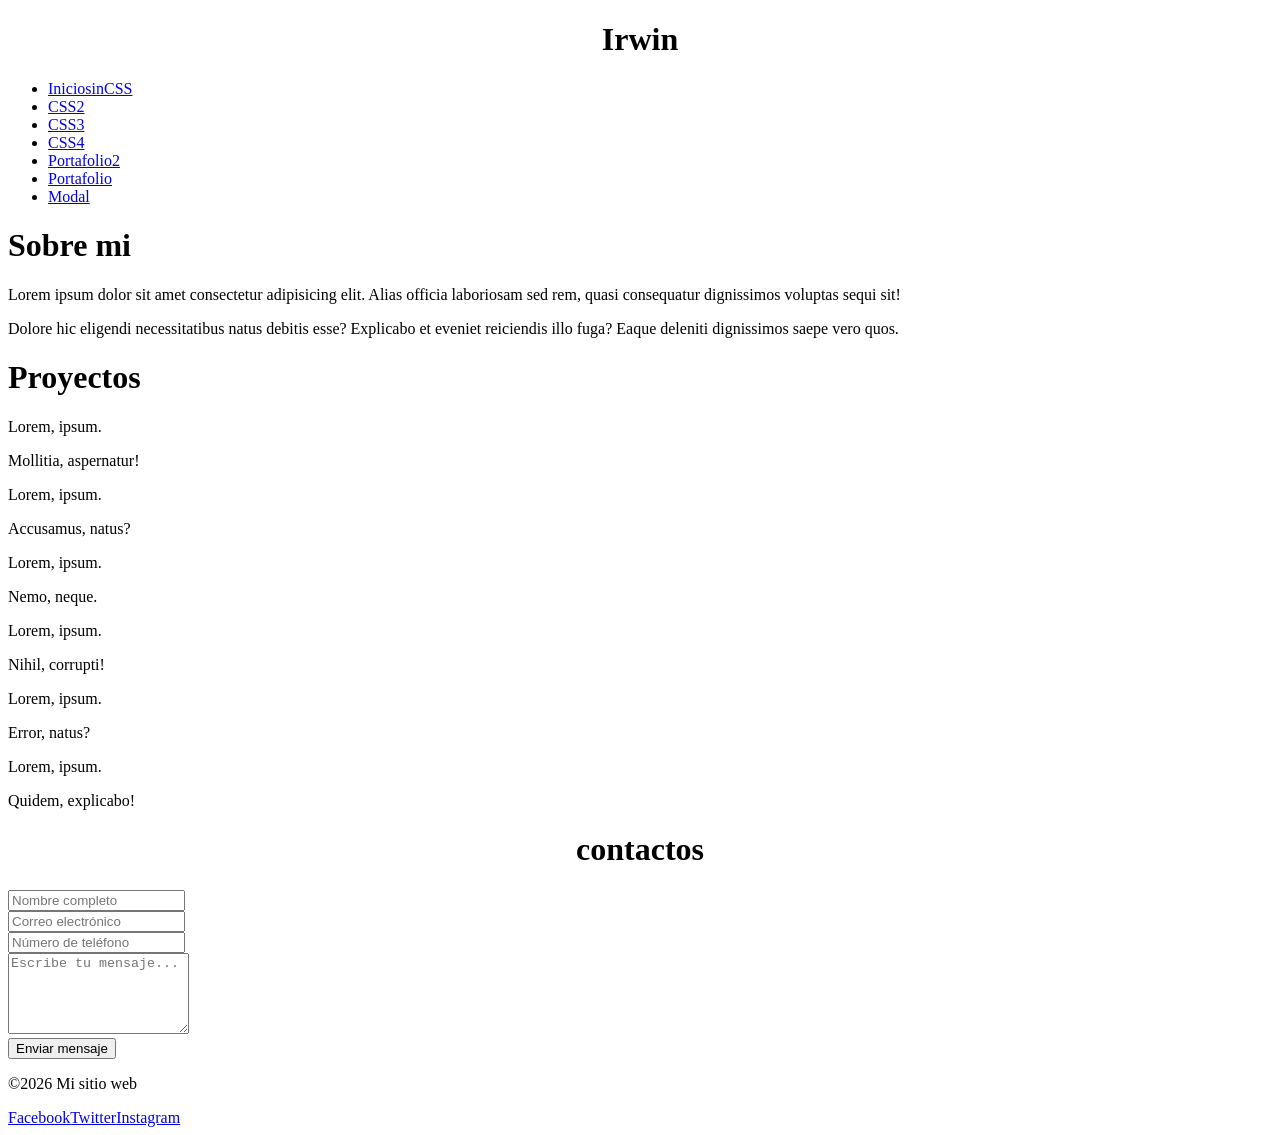
<file: index.html>
<!DOCTYPE html>
<html lang="en">
<head>
    <meta charset="UTF-8">
    <meta name="viewport" content="width=device-width, initial-scale=1.0">
    <title>Informacion</title>
</head>
<body>
  <center><h1>Irwin</h1></center>
    <nav>
    <ul>
        <li><a href="index.html">IniciosinCSS</a></li>
        <li><a href="index2.html">CSS2</a></li>
        <li><a href="index3.html">CSS3</a></li>
        <li><a href="index4.html">CSS4</a></li>
        <li><a href="portafolio.html">Portafolio2</a></li>
        <li><a href="portafolio.html">Portafolio</a></li>
        <li><a href="modal.html">Modal</a></li>
    </ul>
  </nav>
  <h1>Sobre mi</h1>
  <section id="sobremi">
    <p>Lorem ipsum dolor sit amet consectetur adipisicing elit. Alias officia laboriosam sed rem, quasi consequatur dignissimos voluptas sequi sit!</p>
    <p>Dolore hic eligendi necessitatibus natus debitis esse? Explicabo et eveniet reiciendis illo fuga? Eaque deleniti dignissimos saepe vero quos.</p>
  </section>
  <h1>Proyectos</h1>
  <section>
    <article>
        <p>Lorem, ipsum.</p>
        <p>Mollitia, aspernatur!</p>
    </article>
    <article>
        <p>Lorem, ipsum.</p>
        <p>Accusamus, natus?</p>
    </article>
    <article>
        <p>Lorem, ipsum.</p>
        <p>Nemo, neque.</p>
    </article>
  </section>
  <section>
    <article>
        <p>Lorem, ipsum.</p>
        <p>Nihil, corrupti!</p>
    </article>
    <article>
        <p>Lorem, ipsum.</p>
        <p>Error, natus?</p>
    </article>
    <article>
        <p>Lorem, ipsum.</p>
        <p>Quidem, explicabo!</p>
    </article>
  </section>
  <center><h1>contactos</h1></center>
  <form class="formulario">
        <div class="grupo">
            <input type="text" placeholder="Nombre completo" required>
        </div>

        <div class="grupo">
            <input type="email" placeholder="Correo electrónico" required>
        </div>

        <div class="grupo">
            <input type="tel" placeholder="Número de teléfono">
        </div>

        <div class="grupo">
            <textarea placeholder="Escribe tu mensaje..." rows="5" required></textarea>
        </div>

        <button type="submit" class="btn-enviar">Enviar mensaje</button>
    </form>
  <footer>
    <p>&copy;2026 Mi sitio web</p>
    <nav><a href="Estilo2.css">Facebook</a><a href="Estilo3.css">Twitter</a><a href="Estilo4.css">Instagram</a></nav>  </footer>

</body>
</html>
</file>
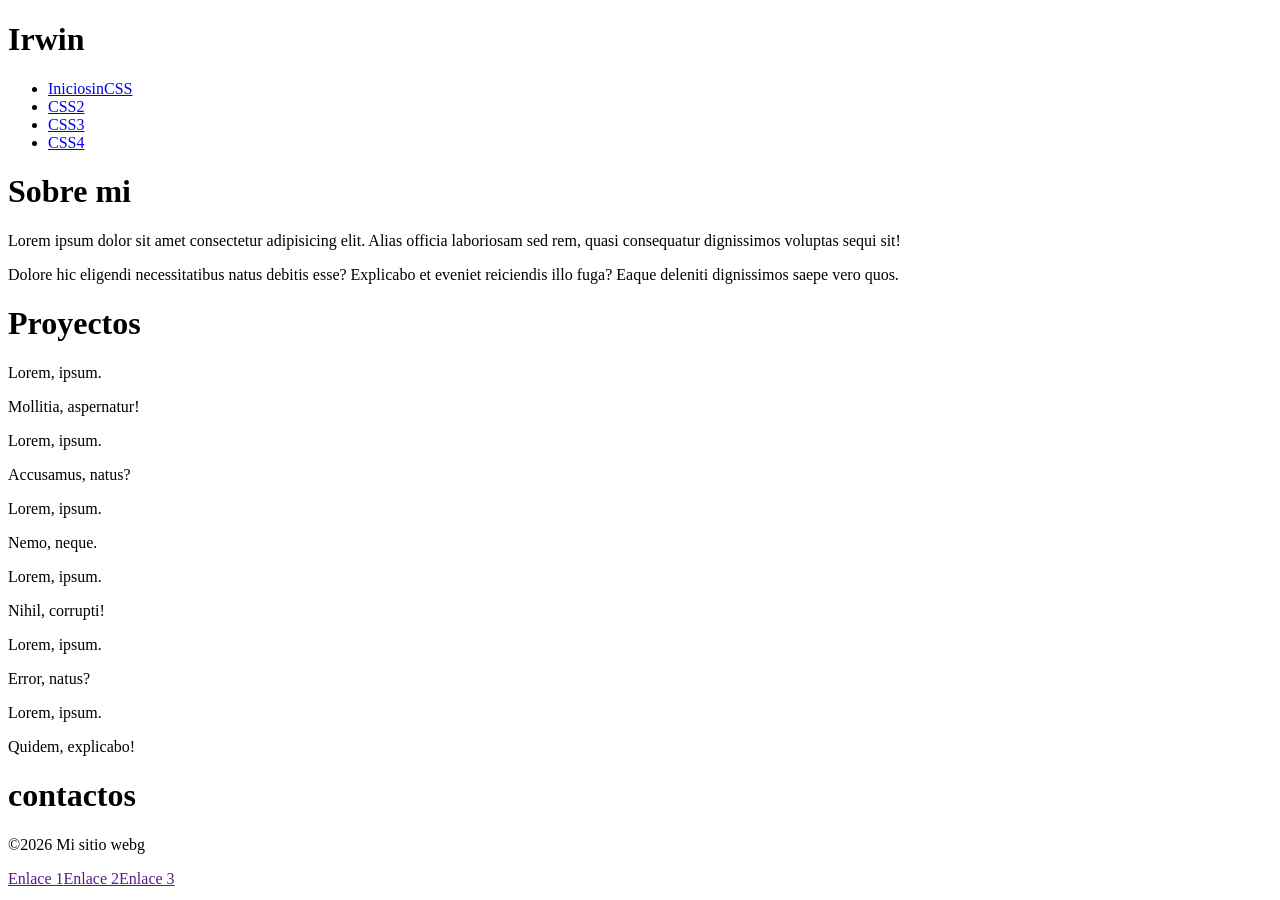
<file: index/index.html>
<!DOCTYPE html>
<html lang="en">
<head>
    <meta charset="UTF-8">
    <meta name="viewport" content="width=device-width, initial-scale=1.0">
    <title>Informacion</title>
</head>
<body>
  <h1>Irwin</h1>
    <nav>
    <ul>
        <li><a href="index.html">IniciosinCSS</a></li>
        <li><a href="index2.html">CSS2</a></li>
        <li><a href="index3.html">CSS3</a></li>
        <li><a href="index4.html">CSS4</a></li>
    </ul>
  </nav>
  <h1>Sobre mi</h1>
  <section id="sobremi">
    <p>Lorem ipsum dolor sit amet consectetur adipisicing elit. Alias officia laboriosam sed rem, quasi consequatur dignissimos voluptas sequi sit!</p>
    <p>Dolore hic eligendi necessitatibus natus debitis esse? Explicabo et eveniet reiciendis illo fuga? Eaque deleniti dignissimos saepe vero quos.</p>
  </section>
  <h1>Proyectos</h1>
  <section>
    <article>
        <p>Lorem, ipsum.</p>
        <p>Mollitia, aspernatur!</p>
    </article>
    <article>
        <p>Lorem, ipsum.</p>
        <p>Accusamus, natus?</p>
    </article>
    <article>
        <p>Lorem, ipsum.</p>
        <p>Nemo, neque.</p>
    </article>
  </section>
  <section>
    <article>
        <p>Lorem, ipsum.</p>
        <p>Nihil, corrupti!</p>
    </article>
    <article>
        <p>Lorem, ipsum.</p>
        <p>Error, natus?</p>
    </article>
    <article>
        <p>Lorem, ipsum.</p>
        <p>Quidem, explicabo!</p>
    </article>
  </section>
  <h1>contactos</h1>
  <footer>
    <p>&copy;2026 Mi sitio webg</p>
    <nav><a href="">Enlace 1</a><a href="">Enlace 2</a><a href="">Enlace 3</a></nav>
  </footer>

</body>
</html>
</file>
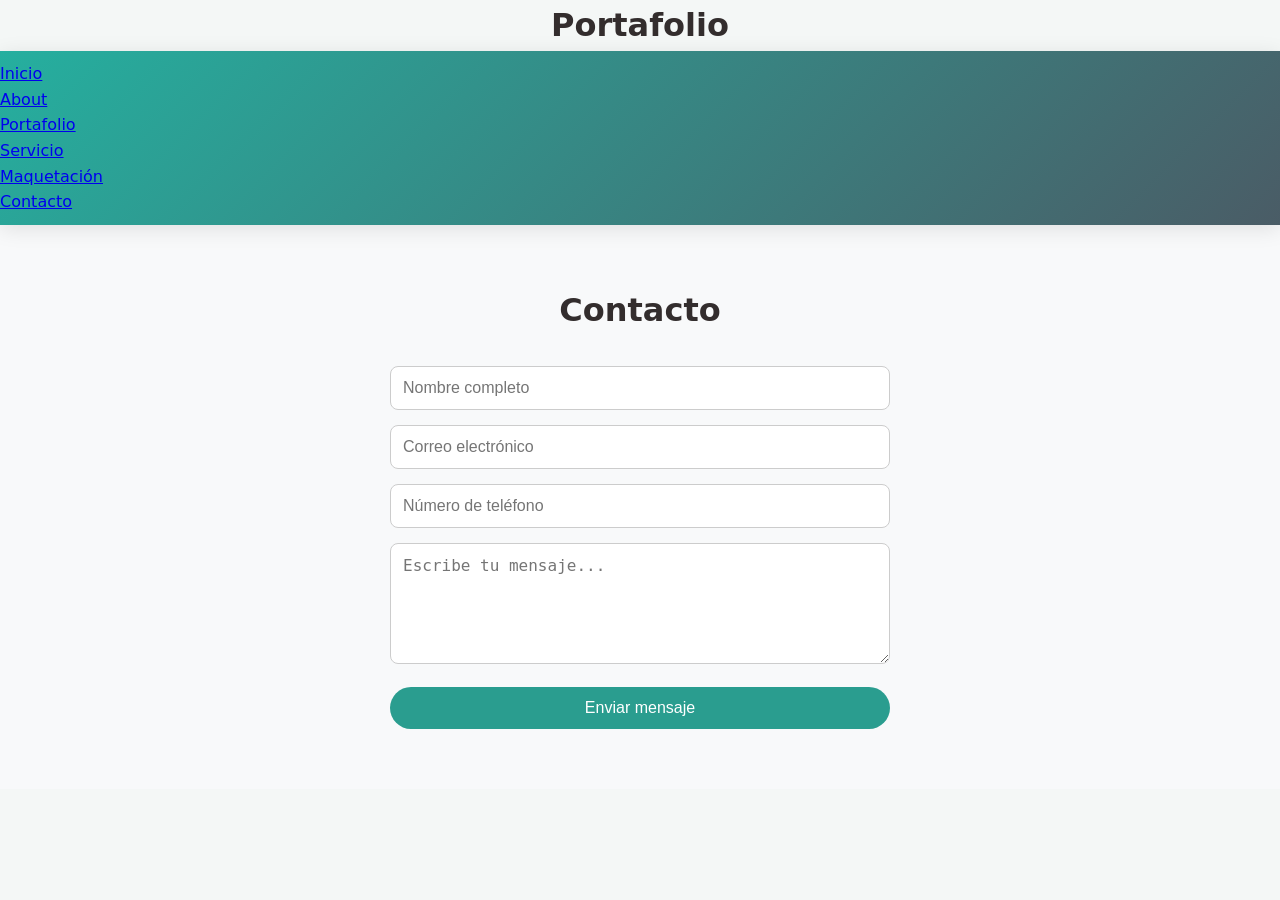
<file: contacto.html>
<!DOCTYPE html>
<html lang="en">
<head>
    <meta charset="UTF-8">
    <meta name="viewport" content="width=device-width, initial-scale=1.0">
    <title>Informacion</title>
    <link rel="stylesheet" href="contacto.css">
    <link rel="stylesheet" href="portafolio.css">
</head>
<body>
  <center><h1>Portafolio</h1></center>
    <header>
    <a href="#" class="logo"></a>

    <nav class="navbar">
        <ul>
            <li><a href="portafolio.html" class="active">Inicio</a></li>
            <li><a href="#">About</a></li>
            <li><a href="#">Portafolio</a></li>
            <li><a href="#">Servicio</a></li>
            <li><a href="index.html">Maquetación</a></li>
            <li><a href="contacto.html">Contacto</a></li>
        </ul>
    </nav>

</header>
<section class="contacto">
    <h2>Contacto</h2>

    <form class="formulario">
        <div class="grupo">
            <input type="text" placeholder="Nombre completo" required>
        </div>

        <div class="grupo">
            <input type="email" placeholder="Correo electrónico" required>
        </div>

        <div class="grupo">
            <input type="tel" placeholder="Número de teléfono">
        </div>

        <div class="grupo">
            <textarea placeholder="Escribe tu mensaje..." rows="5" required></textarea>
        </div>

        <button type="submit" class="btn-enviar">Enviar mensaje</button>
    </form>
</section>
</file>
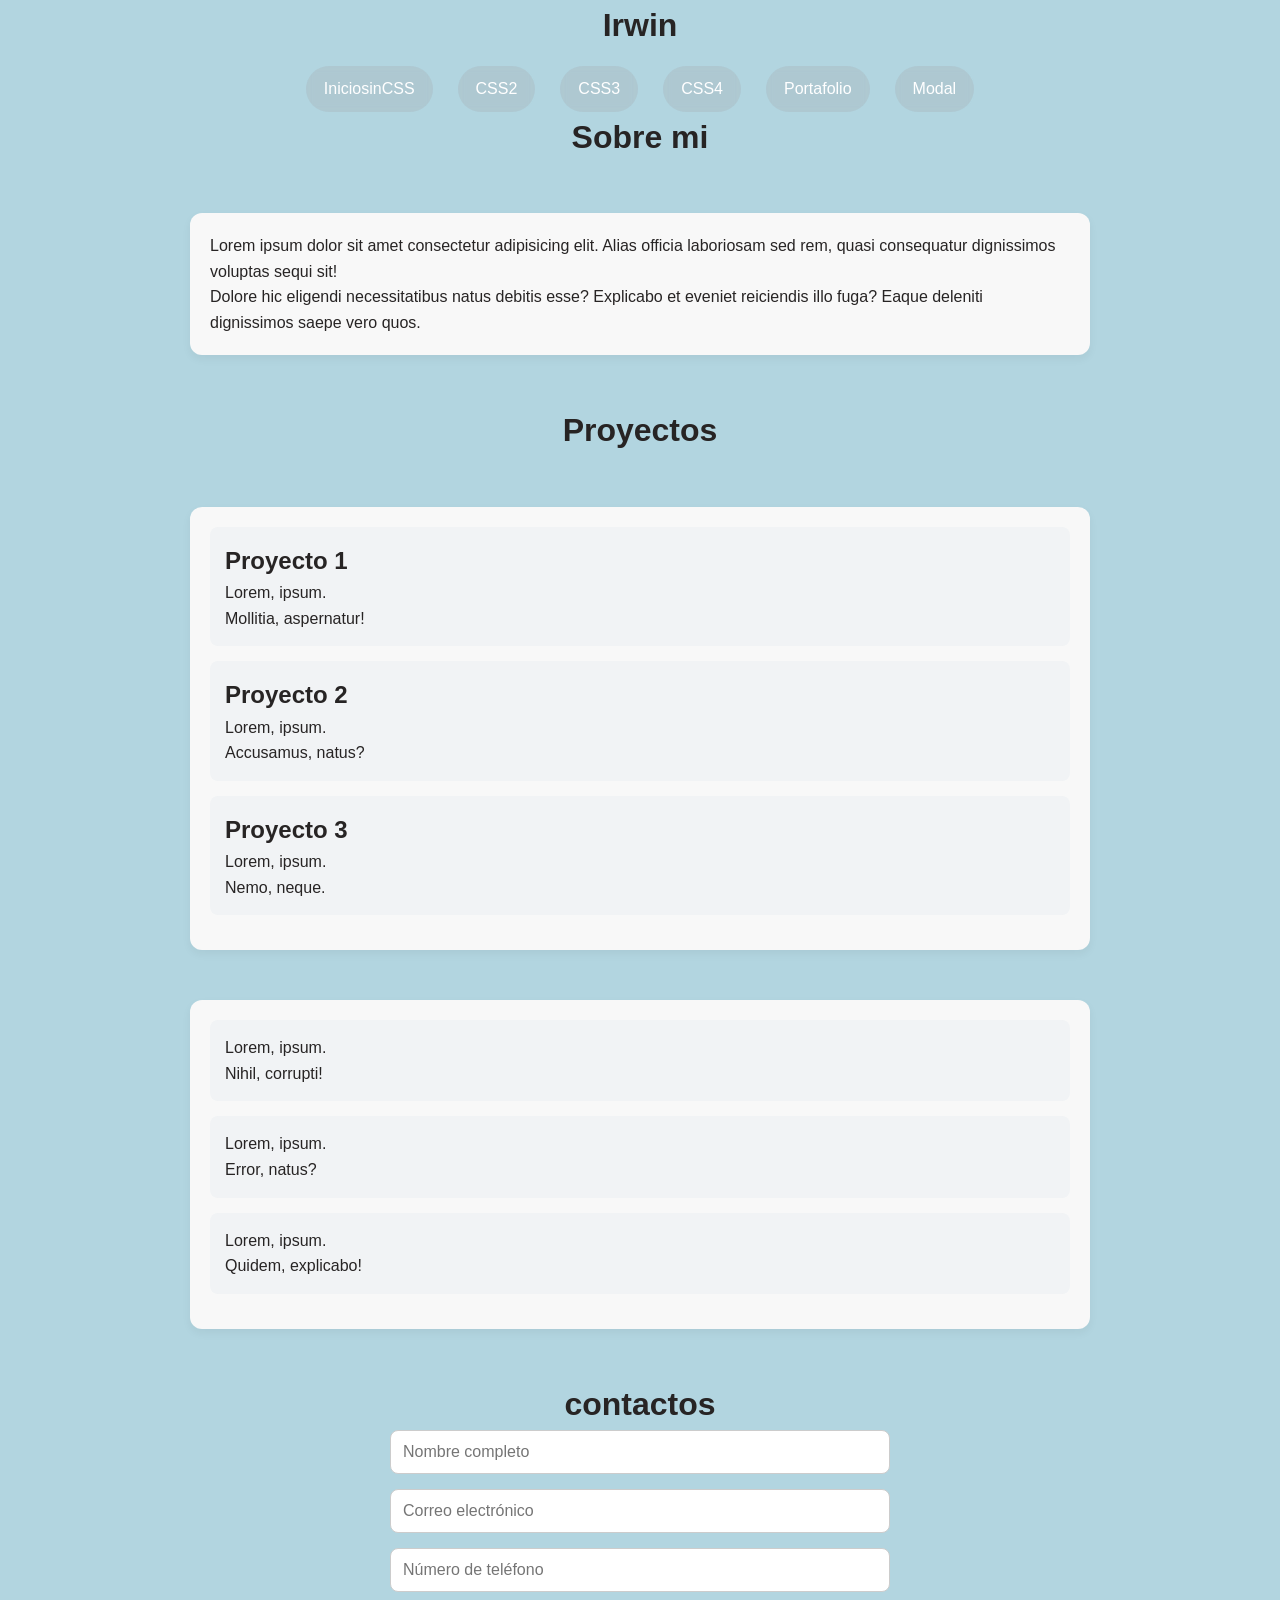
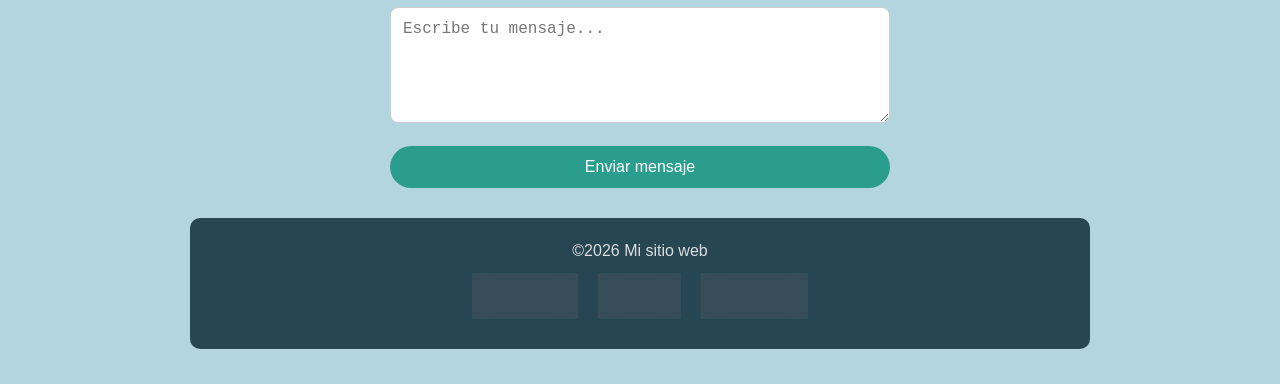
<file: index2.html>
<!DOCTYPE html>
<html lang="en">
<head>
    <meta charset="UTF-8">
    <meta name="viewport" content="width=device-width, initial-scale=1.0">
    <title>Informacion</title>
    <link rel="stylesheet" href="Estilo2.css">
</head>
<body>
  <center><h1>Irwin</h1></center>
    <nav>
    <ul>
        <center><li><a href="index.html">IniciosinCSS</a></li></center>
        <center><li><a href="index2.html">CSS2</a></li></center>
        <center><li><a href="index3.html">CSS3</a></li></center>
        <center><li><a href="index4.html">CSS4</a></li></center>
        <center><li><a href="portafolio.html">Portafolio</a></li></center>
        <li><a href="modal.html">Modal</a></li>
    </ul>
  </nav>
  <center><h1>Sobre mi</h1></center>
  <section id="sobremi">
    <p>Lorem ipsum dolor sit amet consectetur adipisicing elit. Alias officia laboriosam sed rem, quasi consequatur dignissimos voluptas sequi sit!</p>
    <p>Dolore hic eligendi necessitatibus natus debitis esse? Explicabo et eveniet reiciendis illo fuga? Eaque deleniti dignissimos saepe vero quos.</p>
  </section>
  <center><h1>Proyectos</h1></center>
  <section>
    <article>
        <h2>Proyecto 1</h2>
        <p>Lorem, ipsum.</p>
        <p>Mollitia, aspernatur!</p>
    </article>
    <article>
        <h2>Proyecto 2</h2>
        <p>Lorem, ipsum.</p>
        <p>Accusamus, natus?</p>
    </article>
    <article>
        <h2>Proyecto 3</h2>
        <p>Lorem, ipsum.</p>
        <p>Nemo, neque.</p>
    </article>
  </section>
  <section>
    <article>
        <p>Lorem, ipsum.</p>
        <p>Nihil, corrupti!</p>
    </article>
    <article>
        <p>Lorem, ipsum.</p>
        <p>Error, natus?</p>
    </article>
    <article>
        <p>Lorem, ipsum.</p>
        <p>Quidem, explicabo!</p>
    </article>
  </section>
  <center><h1>contactos</h1></center>
  <form class="formulario">
        <div class="grupo">
            <input type="text" placeholder="Nombre completo" required>
        </div>

        <div class="grupo">
            <input type="email" placeholder="Correo electrónico" required>
        </div>

        <div class="grupo">
            <input type="tel" placeholder="Número de teléfono">
        </div>

        <div class="grupo">
            <textarea placeholder="Escribe tu mensaje..." rows="5" required></textarea>
        </div>

        <button type="submit" class="btn-enviar">Enviar mensaje</button>
    </form>
  <footer>
    <p>&copy;2026 Mi sitio web</p>
<nav><a href="Estilo2.css">Facebook</a><a href="Estilo3.css">Twitter</a><a href="Estilo4.css">Instagram</a></nav>  </footer>

</body>
</html>
</file>
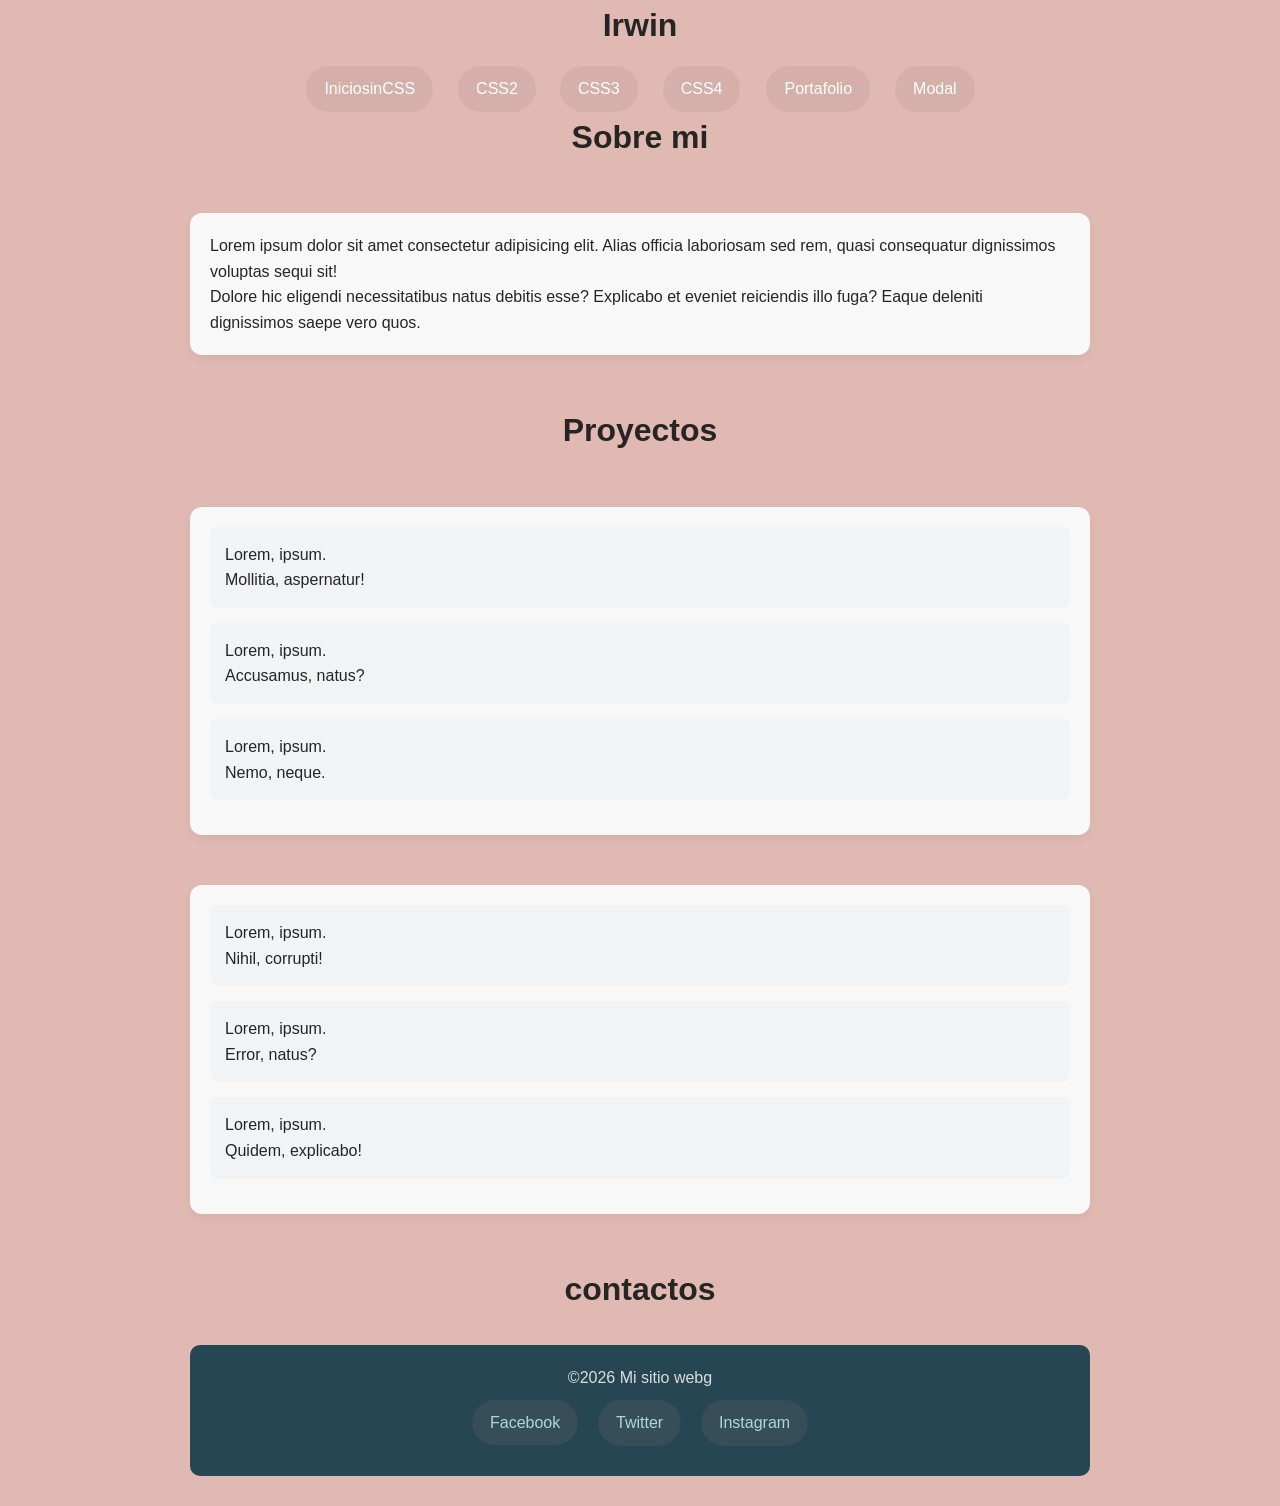
<file: index3.html>
<!DOCTYPE html>
<html lang="en">
<head>
    <meta charset="UTF-8">
    <meta name="viewport" content="width=device-width, initial-scale=1.0">
    <title>Informacion</title>
    <link rel="stylesheet" href="Estilo3.css">
</head>
<body>
  <center><h1>Irwin</h1></center>
    <nav>
    <ul>
        <li><a href="index.html">IniciosinCSS</a></li>
        <li><a href="index2.html">CSS2</a></li>
        <li><a href="index3.html">CSS3</a></li>
        <li><a href="index4.html">CSS4</a></li>
        <li><a href="portafolio.html">Portafolio</a></li>
        <li><a href="modal.html">Modal</a></li>
    </ul>
  </nav>
  <center><h1>Sobre mi</h1></center>
  <section id="sobremi">
    <p>Lorem ipsum dolor sit amet consectetur adipisicing elit. Alias officia laboriosam sed rem, quasi consequatur dignissimos voluptas sequi sit!</p>
    <p>Dolore hic eligendi necessitatibus natus debitis esse? Explicabo et eveniet reiciendis illo fuga? Eaque deleniti dignissimos saepe vero quos.</p>
  </section>
  <center><h1>Proyectos</h1></center>
  <section>
    <article>
        <p>Lorem, ipsum.</p>
        <p>Mollitia, aspernatur!</p>
    </article>
    <article>
        <p>Lorem, ipsum.</p>
        <p>Accusamus, natus?</p>
    </article>
    <article>
        <p>Lorem, ipsum.</p>
        <p>Nemo, neque.</p>
    </article>
  </section>
  <section>
    <article>
        <p>Lorem, ipsum.</p>
        <p>Nihil, corrupti!</p>
    </article>
    <article>
        <p>Lorem, ipsum.</p>
        <p>Error, natus?</p>
    </article>
    <article>
        <p>Lorem, ipsum.</p>
        <p>Quidem, explicabo!</p>
    </article>
  </section>
  <center><h1>contactos</h1></center>
  <footer>
    <p>&copy;2026 Mi sitio webg</p>
    <nav><a href="Estilo2.css">Facebook</a><a href="Estilo3.css">Twitter</a><a href="Estilo4.css">Instagram</a></nav>  </footer>

  </footer>

</body>
</html>
</file>
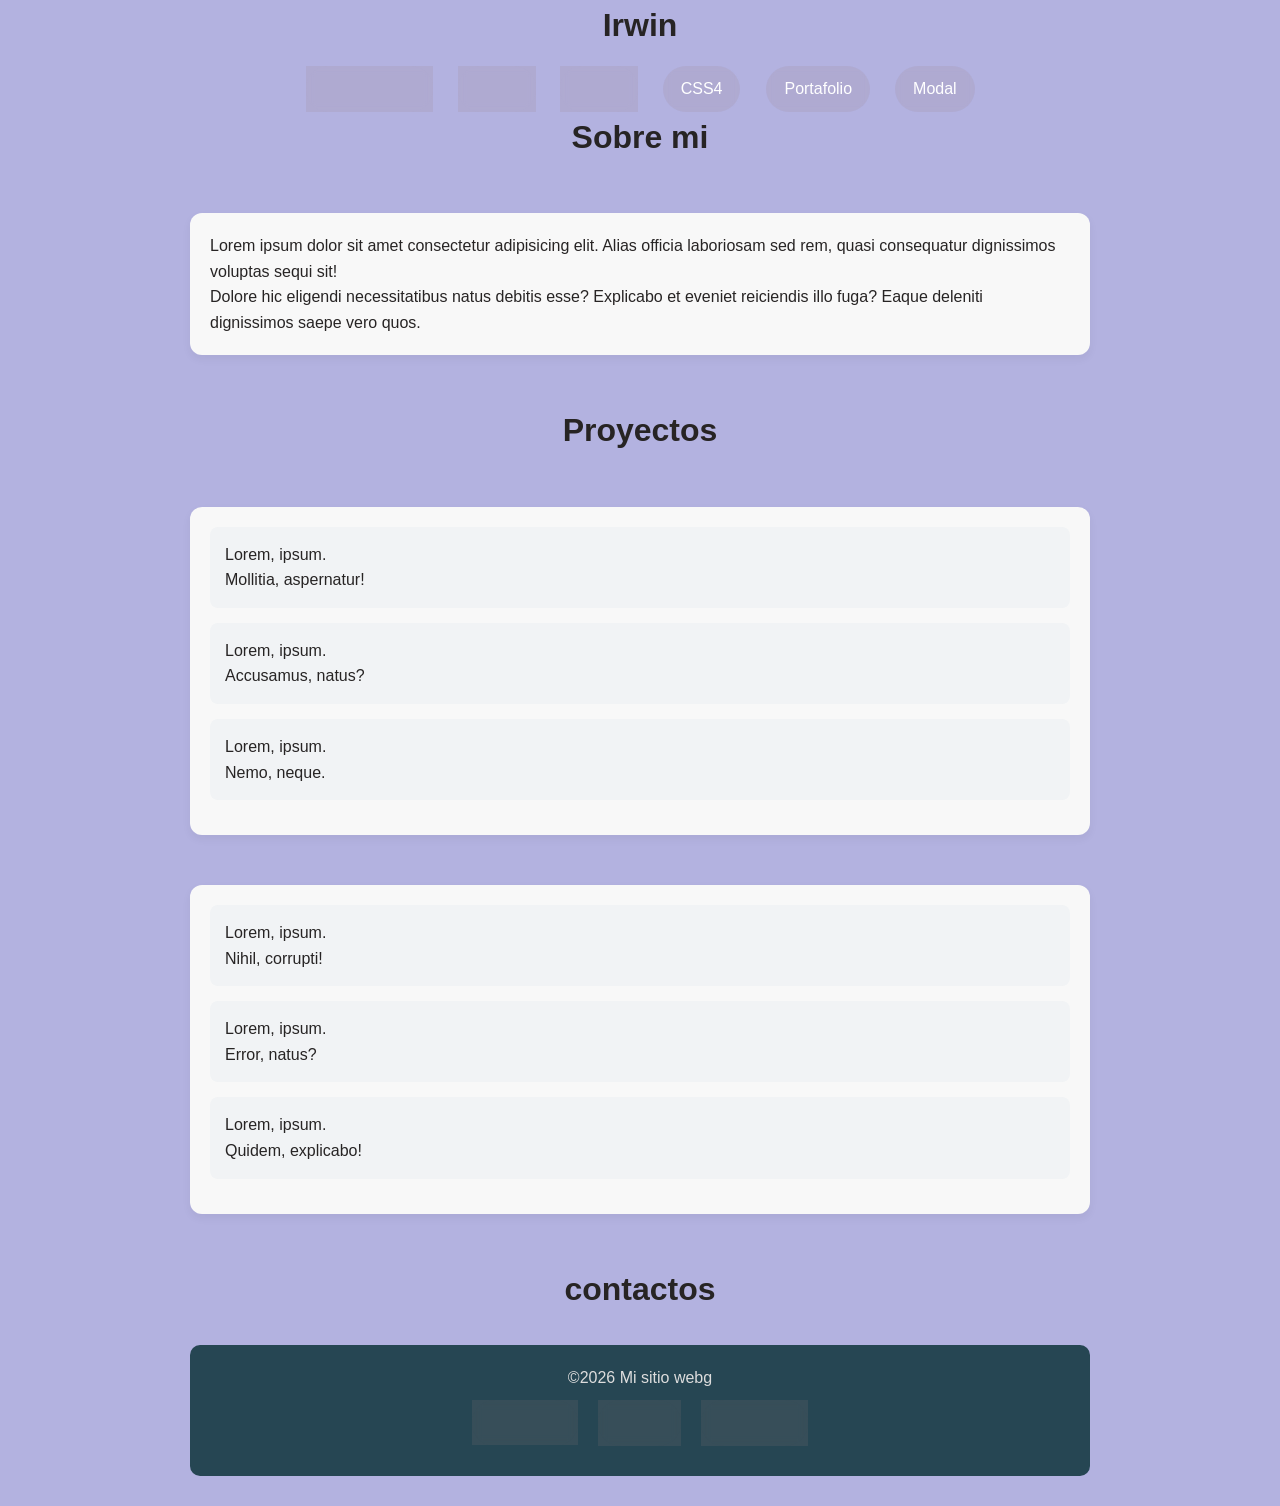
<file: index4.html>
<!DOCTYPE html>
<html lang="en">
<head>
    <meta charset="UTF-8">
    <meta name="viewport" content="width=device-width, initial-scale=1.0">
    <title>Informacion</title>
    <link rel="stylesheet" href="Estilo4.css">
</head>
<body>
    <center><h1>Irwin</h1></center>
    <nav>
    <ul>
        <li><a href="index.html">IniciosinCSS</a></li>
        <li><a href="index2.html">CSS2</a></li>
        <li><a href="index3.html">CSS3</a></li>
        <li><a href="index4.html">CSS4</a></li>
        <li><a href="portafolio.html">Portafolio</a></li>
        <li><a href="modal.html">Modal</a></li>
    </ul>
  </nav>
  <center><h1>Sobre mi</h1></center>
  <section id="sobremi">
    <p>Lorem ipsum dolor sit amet consectetur adipisicing elit. Alias officia laboriosam sed rem, quasi consequatur dignissimos voluptas sequi sit!</p>
    <p>Dolore hic eligendi necessitatibus natus debitis esse? Explicabo et eveniet reiciendis illo fuga? Eaque deleniti dignissimos saepe vero quos.</p>
  </section>
  <center><h1>Proyectos</h1></center>
  <section>
    <article>
        <p>Lorem, ipsum.</p>
        <p>Mollitia, aspernatur!</p>
    </article>
    <article>
        <p>Lorem, ipsum.</p>
        <p>Accusamus, natus?</p>
    </article>
    <article>
        <p>Lorem, ipsum.</p>
        <p>Nemo, neque.</p>
    </article>
  </section>
  <section>
    <article>
        <p>Lorem, ipsum.</p>
        <p>Nihil, corrupti!</p>
    </article>
    <article>
        <p>Lorem, ipsum.</p>
        <p>Error, natus?</p>
    </article>
    <article>
        <p>Lorem, ipsum.</p>
        <p>Quidem, explicabo!</p>
    </article>
  </section>
  <center><h1>contactos</h1></center>
  <footer>
    <p>&copy;2026 Mi sitio webg</p>
    <nav><a href="Estilo2.css">Facebook</a><a href="Estilo3.css">Twitter</a><a href="Estilo4.css">Instagram</a></nav>  </footer>

  </footer>

</body>
</html>
</file>
<file: contacto.css>
/* SECCIÓN CONTACTO */
.contacto {
    padding: 60px 20px;
    text-align: center;
    background: #f8f9fa;
}

.contacto h2 {
    font-size: 2rem;
    margin-bottom: 30px;
}

/* FORMULARIO */
.formulario {
    max-width: 500px;
    margin: auto;
    display: flex;
    flex-direction: column;
    gap: 15px;
}

/* INPUTS */
.grupo input,
.grupo textarea {
    width: 100%;
    padding: 12px;
    border: 1px solid #ccc;
    border-radius: 8px;
    font-size: 1rem;
    outline: none;
    transition: 0.3s;
}

/* EFECTO AL HACER CLICK */
.grupo input:focus,
.grupo textarea:focus {
    border-color: #2a9d8f;
    box-shadow: 0 0 5px rgba(42,157,143,0.3);
}

/* BOTÓN */
.btn-enviar {
    padding: 12px;
    border: none;
    border-radius: 25px;
    background: #2a9d8f;
    color: white;
    font-size: 1rem;
    cursor: pointer;
    transition: 0.3s;
}

.btn-enviar:hover {
    background: #e76f51;
}
</file>
<file: portafolio.css>
:root {
    --primario: #25af9f;
    --primario-dark: #1b8579;
    --secundario: #4a5c66;
    --fondo: #f4f7f6;
    --texto: #332d2d;
    --texto-mutado: #665f5f;
    --blanco: #ffffff;
    --acento: #e76f51;
    --shadow: 0 10px 30px rgba(0, 0, 0, 0.05);
    --transition: all 0.3s cubic-bezier(0.25, 0.8, 0.25, 1);
}

/* RESET */
* {
    margin: 0;
    padding: 0;
    box-sizing: border-box;
}

html {
    scroll-behavior: smooth;
}

body {
    font-family: 'Segoe UI', system-ui, -apple-system, sans-serif;
    background: var(--fondo);
    color: var(--texto);
    line-height: 1.6;
}

/* HEADER & NAVBAR */
header {
    background: linear-gradient(135deg, var(--primario), var(--secundario));
    color: var(--blanco);
    padding: 10px 0;
    position: sticky;
    top: 0;
    z-index: 1000;
    box-shadow: 0 4px 20px rgba(0,0,0,0.1);
}

.header-container {
    max-width: 1200px;
    margin: 0 auto;
    display: flex;
    justify-content: space-between;
    align-items: center;
    padding: 10px 20px;
}

.logo {
    font-size: 24px;
    font-weight: 700;
    text-decoration: none;
    color: var(--blanco);
    letter-spacing: 0.5px;
}

.logo span {
    color: var(--acento);
}

.navbar {
    display: flex;
    align-items: center;
}

.menu {
    display: flex;
    align-items: center;
    gap: 10px;
    list-style: none;
}

.menu a {
    padding: 8px 16px;
    color: rgba(255, 255, 255, 0.85);
    text-decoration: none;
    border-radius: 20px;
    font-size: 0.95rem;
    font-weight: 500;
    transition: var(--transition);
}

.menu a:hover, .menu a.active {
    background: rgba(255, 255, 255, 0.2);
    color: var(--blanco);
}

/* Botón de CV especial */
.btn-cv {
    background: var(--acento) !important;
    color: var(--blanco) !important;
    box-shadow: 0 4px 10px rgba(231, 111, 81, 0.3);
}

.btn-cv:hover {
    transform: translateY(-2px);
    box-shadow: 0 6px 14px rgba(231, 111, 81, 0.4);
}

/* HERO / INICIO */
.inicio {
    background: var(--blanco);
    padding: 100px 20px;
    border-bottom: 1px solid rgba(0,0,0,0.03);
}

.inicio-content {
    max-width: 1100px;
    margin: 0 auto;
    display: flex;
    align-items: center;
    gap: 60px;
    flex-wrap: wrap-reverse;
}

.inicio-detalle {
    flex: 1;
    min-width: 300px;
}

.inicio-detalle h1 {
    font-size: 2.8rem;
    line-height: 1.2;
    color: var(--secundario);
    margin-bottom: 10px;
}

.inicio-detalle h2 {
    font-size: 1.4rem;
    font-weight: 600;
    color: var(--primario);
    margin-bottom: 20px;
    text-transform: uppercase;
    letter-spacing: 1px;
}

.inicio-detalle p {
    color: var(--texto-mutated);
    font-size: 1.1rem;
    margin-bottom: 30px;
}

/* Botón de Acción Principal */
.btn {
    display: inline-block;
    padding: 12px 30px;
    background: var(--primario);
    color: var(--blanco);
    border-radius: 30px;
    text-decoration: none;
    font-weight: 600;
    box-shadow: 0 4px 12px rgba(37, 175, 159, 0.3);
    transition: var(--transition);
}

.btn:hover {
    background: var(--primario-dark);
    transform: translateY(-2px);
}

/* Avatar */
.perfil {
    flex: 1;
    display: flex;
    justify-content: center;
    min-width: 280px;
}

.perfil img {
    width: 260px;
    height: 260px;
    border-radius: 50%;
    object-fit: cover;
    border: 6px solid var(--fondo);
    box-shadow: 0 15px 35px rgba(0,0,0,0.12);
    transition: var(--transition);
}

.perfil img:hover {
    transform: scale(1.03) rotate(2deg);
}

/* PORTAFOLIO PROYECTOS */
.portafolio {
    max-width: 1200px;
    margin: 0 auto;
    padding: 100px 20px;
}

.portafolio h2 {
    font-size: 2.4rem;
    text-align: center;
    color: var(--secundario);
    margin-bottom: 8px;
}

.subtitle {
    text-align: center;
    color: var(--texto-mutado);
    margin-bottom: 50px;
}

.grid {
    display: grid;
    grid-template-columns: repeat(auto-fit, minmax(320px, 1fr));
    gap: 30px;
}

/* TARJETAS DE PROYECTOS (CARDS) */
.card {
    background: var(--blanco);
    border-radius: 16px;
    overflow: hidden;
    box-shadow: var(--shadow);
    transition: var(--transition);
    border: 1px solid rgba(0,0,0,0.02);
}

.card:hover {
    transform: translateY(-8px);
    box-shadow: 0 20px 40px rgba(0,0,0,0.08);
}

.card-img {
    overflow: hidden;
    height: 200px;
    background: #eaeaea;
}

.card img {
    width: 100%;
    height: 100%;
    object-fit: cover;
    transition: var(--transition);
}

.card:hover .card-img img {
    transform: scale(1.08);
}

.card-body {
    padding: 25px;
}

.card h3 {
    font-size: 1.3rem;
    margin-bottom: 12px;
    color: var(--secundario);
}

.card p {
    font-size: 0.95rem;
    color: var(--texto-mutado);
    margin-bottom: 20px;
}

.card a {
    display: inline-block;
    color: var(--primario);
    text-decoration: none;
    font-weight: 600;
    font-size: 0.95rem;
    transition: var(--transition);
}

.card a:hover {
    color: var(--acento);
}

/* SECCIÓN REDES */
.redes {
    max-width: 800px;
    margin: 0 auto;
    padding: 0 20px 100px 20px;
}

.redes-card {
    background: linear-gradient(to right, var(--blanco), var(--fondo));
    padding: 40px;
    border-radius: 20px;
    text-align: center;
    box-shadow: var(--shadow);
}

.redes-card h3 {
    font-size: 1.8rem;
    margin-bottom: 10px;
}

.social-links {
    margin-top: 25px;
    display: flex;
    justify-content: center;
    gap: 15px;
}

.sock-link {
    padding: 10px 24px;
    background: var(--blanco);
    color: var(--secundario);
    border: 1px solid rgba(0,0,0,0.08);
    border-radius: 30px;
    text-decoration: none;
    font-weight: 500;
    box-shadow: 0 2px 5px rgba(0,0,0,0.02);
    transition: var(--transition);
}

.sock-link:hover {
    background: var(--secundario);
    color: var(--blanco);
    transform: translateY(-3px);
}

/* FOOTER */
footer {
    text-align: center;
    padding: 30px;
    background: var(--secundario);
    color: rgba(255,255,255,0.7);
    font-size: 0.9rem;
}

/* RESPONSIVE (MÓVIL & TABLETS) */
#menu-toggle {
    display: none;
}

.hamburguesa {
    display: none;
    font-size: 28px;
    cursor: pointer;
    color: var(--blanco);
}

@media (max-width: 768px) {
    .hamburguesa {
        display: block;
    }

    .menu {
        display: none;
        flex-direction: column;
        position: absolute;
        top: 70px;
        left: 5%;
        width: 90%;
        background: #3a4b54;
        padding: 20px;
        border-radius: 14px;
        box-shadow: 0 10px 25px rgba(0,0,0,0.2);
        gap: 5px;
    }
    
    .menu li {
        width: 100%;
        text-align: center;
    }
    
    .menu a {
        display: block;
        padding: 12px;
    }

    #menu-toggle:checked + .hamburguesa + .menu {
        display: flex;
    }

    .inicio {
        padding: 60px 20px;
    }

    .inicio-detalle h1 {
        font-size: 2.2rem;
    }
    
    .grid {
        grid-template-columns: 1fr;
    }
}
</file>
<file: Estilo2.css>
:root {
    --color-primario: #0ec7b1;
    --color-secundario: #264653;
    --color-fondo: #b2d5e0;
    --color-texto: #272424;
    --color-blanco: #f8f8f8;
    --color-hover: #e76f51;
    
}

* {
    margin: 0;
    padding: 0;
    box-sizing: border-box;
}
/* SECCIÓN CONTACTO */
.contacto {
    padding: 60px 20px;
    text-align: center;
    background: #f8f9fa;
}

.contacto h2 {
    font-size: 2rem;
    margin-bottom: 30px;
}

/* FORMULARIO */
.formulario {
    max-width: 500px;
    margin: auto;
    display: flex;
    flex-direction: column;
    gap: 15px;
}

/* INPUTS */
.grupo input,
.grupo textarea {
    width: 100%;
    padding: 12px;
    border: 1px solid #ccc;
    border-radius: 8px;
    font-size: 1rem;
    outline: none;
    transition: 0.3s;
}

/* EFECTO AL HACER CLICK */
.grupo input:focus,
.grupo textarea:focus {
    border-color: #2a9d8f;
    box-shadow: 0 0 5px rgba(42,157,143,0.3);
}

/* BOTÓN */
.btn-enviar {
    padding: 12px;
    border: none;
    border-radius: 25px;
    background: #2a9d8f;
    color: white;
    font-size: 1rem;
    cursor: pointer;
    transition: 0.3s;
}

.btn-enviar:hover {
    background: #e76f51;
}


body {
    font-family: 'Segoe UI', Arial, sans-serif;
    background-color: var(--color-fondo);
    color: var(--color-texto);
    line-height: 1.6;
}

/* HEADER */
header {
    background: var(rgb(133, 112, 112));
    padding: 30px;
    border-radius: 0 0 15px 15px;
    color: var(--color-blanco);
}

/* NAV */
nav ul {
    list-style: none;
    display: flex;
    justify-content: center;
    gap: 25px;
    margin-top: 15px;
}

/* Estilo tipo botón */
nav a {
    display: inline-block;
    padding: 10px 18px;
    background: rgba(153, 130, 130, 0.15);
    color: #ffffff;
    border-radius: 25px;
    text-decoration: none;
    font-weight: 500;
    backdrop-filter: blur(5px);
    transition: all 0.3s ease;
    
}

/* Hover bonito */
nav a:hover {
    background: #fff;
    color: #4b8881;
    transform: translateY(-2px);
    box-shadow: 0 4px 10px rgba(0,0,0,0.15);
}

/* Click (efecto presión) */
nav a.active {
    background: #fff;
    color: #2a9d8f;
    font-weight: bold;
}

/* CONTENIDO */
section {
    background: var(--color-blanco);
    padding: 20px;
    border-radius: 12px;
    margin: 50px auto;
    max-width: 900px;
    box-shadow: 0 4px 10px rgba(0,0,0,0.05);
}

article {
    margin-bottom: 15px;
    padding: 15px;
    background: #f1f3f5;
    border-radius: 8px;
    transition: transform 0.2s ease;
}

article:hover {
    transform: translateY(-3px);
}

/* FOOTER */
footer {
    margin: 30px auto;
    padding: 20px;
    background: var(--color-secundario);
    color: #ddd;
    border-radius: 10px;
    text-align: center;
    max-width: 900px;
}

footer a {
    color: #a8dadc;
    margin: 10px;
    text-decoration: none;
    transition: color 0.3s ease;
}

footer a:hover {
    color: var(--color-hover);
}
</file>
<file: Estilo3.css>
:root {
    --color-primario: #0ec7b1;
    --color-secundario: #264653;
    --color-fondo: #e0b9b2;
    --color-texto: #272424;
    --color-blanco: #f8f8f8;
    --color-hover: #e76f51;
    
}

* {
    margin: 0;
    padding: 0;
    box-sizing: border-box;
}


body {
    font-family: 'Segoe UI', Arial, sans-serif;
    background-color: var(--color-fondo);
    color: var(--color-texto);
    line-height: 1.6;
}

/* HEADER */
header {
    background: var(rgb(133, 112, 112));
    padding: 30px;
    border-radius: 0 0 15px 15px;
    color: var(--color-blanco);
}

/* NAV */
nav ul {
    list-style: none;
    display: flex;
    justify-content: center;
    gap: 25px;
    margin-top: 15px;
}

/* Estilo tipo botón */
nav a {
    display: inline-block;
    padding: 10px 18px;
    background: rgba(153, 130, 130, 0.15);
    color: #ffffff;
    border-radius: 25px;
    text-decoration: none;
    font-weight: 500;
    backdrop-filter: blur(5px);
    transition: all 0.3s ease;
    
}

/* Hover bonito */
nav a:hover {
    background: #fff;
    color: #4b8881;
    transform: translateY(-2px);
    box-shadow: 0 4px 10px rgba(0,0,0,0.15);
}

/* Click (efecto presión) */
nav a.active {
    background: #fff;
    color: #2a9d8f;
    font-weight: bold;
}

/* CONTENIDO */
section {
    background: var(--color-blanco);
    padding: 20px;
    border-radius: 12px;
    margin: 50px auto;
    max-width: 900px;
    box-shadow: 0 4px 10px rgba(0,0,0,0.05);
}

article {
    margin-bottom: 15px;
    padding: 15px;
    background: #f1f3f5;
    border-radius: 8px;
    transition: transform 0.2s ease;
}

article:hover {
    transform: translateY(-3px);
}

/* FOOTER */
footer {
    margin: 30px auto;
    padding: 20px;
    background: var(--color-secundario);
    color: #ddd;
    border-radius: 10px;
    text-align: center;
    max-width: 900px;
}

footer a {
    color: #a8dadc;
    margin: 10px;
    text-decoration: none;
    transition: color 0.3s ease;
}

footer a:hover {
    color: var(--color-hover);
}
</file>
<file: Estilo4.css>
:root {
    --color-primario: #0ec7b1;
    --color-secundario: #264653;
    --color-fondo: #b3b2e0;
    --color-texto: #272424;
    --color-blanco: #f8f8f8;
    --color-hover: #e76f51;
    
}

* {
    margin: 0;
    padding: 0;
    box-sizing: border-box;
}


body {
    font-family: 'Segoe UI', Arial, sans-serif;
    background-color: var(--color-fondo);
    color: var(--color-texto);
    line-height: 1.6;
}

/* HEADER */
header {
    background: var(rgb(133, 112, 112));
    padding: 30px;
    border-radius: 0 0 15px 15px;
    color: var(--color-blanco);
}

/* NAV */
nav ul {
    list-style: none;
    display: flex;
    justify-content: center;
    gap: 25px;
    margin-top: 15px;
}

/* Estilo tipo botón */
nav a {
    display: inline-block;
    padding: 10px 18px;
    background: rgba(153, 130, 130, 0.15);
    color: #ffffff;
    border-radius: 25px;
    text-decoration: none;
    font-weight: 500;
    backdrop-filter: blur(5px);
    transition: all 0.3s ease;
    
}

/* Hover bonito */
nav a:hover {
    background: #fff;
    color: #4b8881;
    transform: translateY(-2px);
    box-shadow: 0 4px 10px rgba(0,0,0,0.15);
}

/* Click (efecto presión) */
nav a.active {
    background: #fff;
    color: #2a9d8f;
    font-weight: bold;
}

/* CONTENIDO */
section {
    background: var(--color-blanco);
    padding: 20px;
    border-radius: 12px;
    margin: 50px auto;
    max-width: 900px;
    box-shadow: 0 4px 10px rgba(0,0,0,0.05);
}

article {
    margin-bottom: 15px;
    padding: 15px;
    background: #f1f3f5;
    border-radius: 8px;
    transition: transform 0.2s ease;
}

article:hover {
    transform: translateY(-3px);
}

/* FOOTER */
footer {
    margin: 30px auto;
    padding: 20px;
    background: var(--color-secundario);
    color: #ddd;
    border-radius: 10px;
    text-align: center;
    max-width: 900px;
}

footer a {
    color: #a8dadc;
    margin: 10px;
    text-decoration: none;
    transition: color 0.3s ease;
}

footer a:hover {
    color: var(--color-hover);
}
</file>
